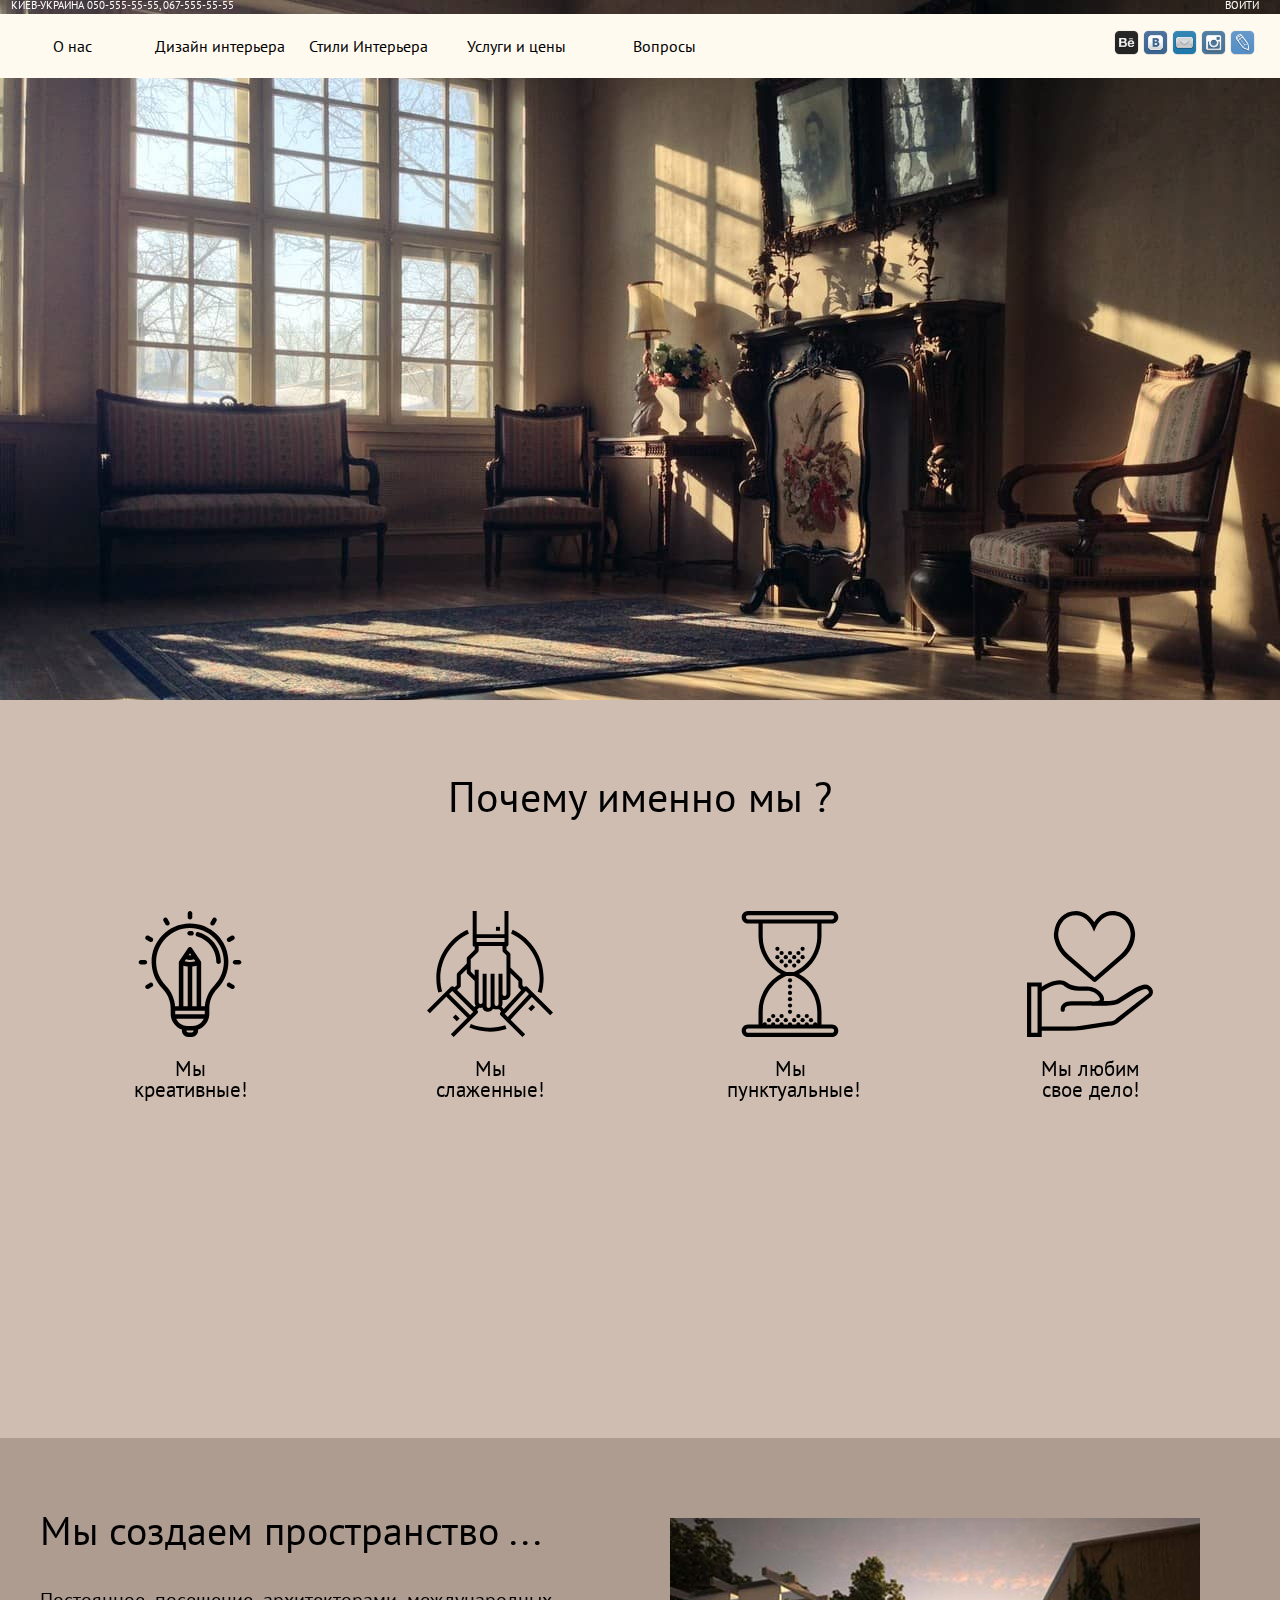
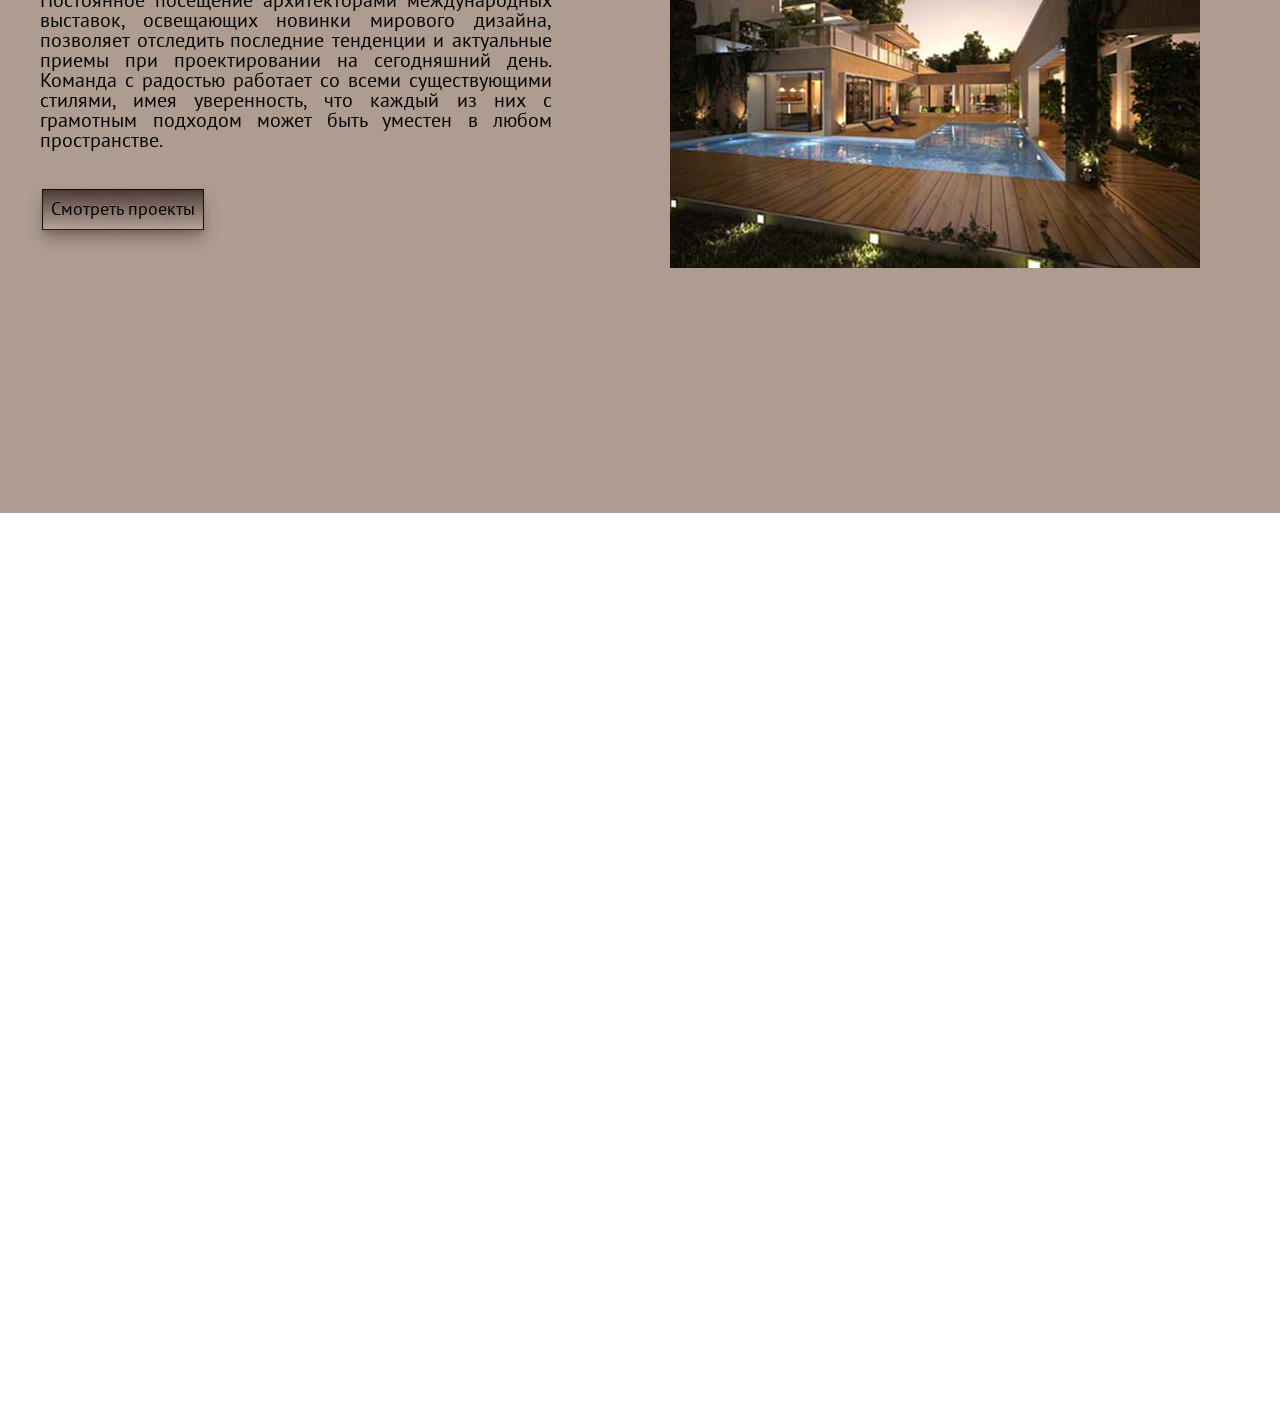
<file: index.html>
<! DOCTYPE html>
<html>
<head>
    <title></title>
    <meta charset="utf-8">
    <link rel="stylesheet" href="css/index.css">
    <link rel="stylesheet" href="css/reset.css">
    <link rel="stylesheet" href="css/animate.css">
    <link rel="stylesheet" href="css/reg.css">
    <link rel="Stylesheet" type="text/css" href="css/smoothDivScroll.css"/>
</head>

<body>

<div class="general">

    <div class="subject">Киев-Украина<a href="#"> 050-555-55-55</a>, <a href="#">067-555-55-55</a>
    </div>

    <div id="enterButton"><a href="#">Войти</a></div>

    <div class="description" id="description1">

        <ul class="main_button">
            <li class="buttonMenu"><a href="#">О нас</a></li>
            <li class="buttonMenu"><a href="#">Дизайн интерьера</a></li>
            <li class="buttonMenu"><a href="#">Стили Интерьера</a></li>
            <li class="buttonMenu"><a href="#">Услуги и цены</a></li>
            <li class="buttonMenu"><a href="#">Вопросы</a></li>
        </ul>

        <div class="image_container">
            <img class="soc" src="images/behance_2.png">
            <img class="soc" src="images/vk.png">
            <img class="soc" src="images/mail.png">
            <img class="soc" src="images/instagram.png">
            <img class="soc" src="images/livejournal.png">
        </div>
    </div>

    <div id="loginWindow">
        <div id="container">
            <form>
                <label for="name">Логин:</label>
                <input type="name">
                <label for="username">Пароль:</label>
                <p><a href="#">Забыли пароль?</a></p>
                <input type="password">
                <div id="lower">
                    <input type="checkbox"><label class="check" for="checkbox">Запомнить меня</label>
                    <input type="submit" value="Войти">
                    <input type="submit" value="Отмена">

                </div>
            </form>
        </div>
    </div>

    <div class="list">

        <div class="text">
        <p>Почему именно мы ?</p>
         </div>

    <div class="ability">
        <div class="card"><img src="images/1.svg"><div class="slog">Мы креативные!</div></div>
        <div class="card"><img src="images/teamwork.svg"><div class="slog">Мы слаженные!</div></div>
        <div class="card"><img src="images/hourglass.svg"><div class="slog">Мы пунктуальные!</div></div>
        <div class="card"><img src="images/heart.svg"><div class="slog">Мы любим свое дело!</div></div>
    </div>
    </div >

    <div class="list2">
        <div class="generalImage"><img src="images/generalImage.jpg"></div>
        <div class="blog">Мы создаем пространство ...</div>
        <div class="blog2">Постоянное посещение архитекторами международных выставок, освещающих новинки мирового дизайна,
            позволяет отследить последние тенденции и актуальные приемы при проектировании на сегодняшний день.
            Команда с радостью работает со всеми существующими стилями, имея уверенность, что каждый из них с грамотным подходом
            может быть уместен в любом пространстве.</div>

            <a class="buttons" href='#' >Смотреть проекты</a>
    </div>

    <div class="list3">
        <video autoplay loop muted class="bgvideo" id="bgvideo">
            <source src="video/Water%20-%203967.mp4" type="video/mp4">
            </video>

    </div>


<script>
    document.getElementById("enterButton").addEventListener("click", function() {
        document.getElementById('loginWindow').style.display = 'block';
    }, false);
</script>

</body>
</html>
</file>
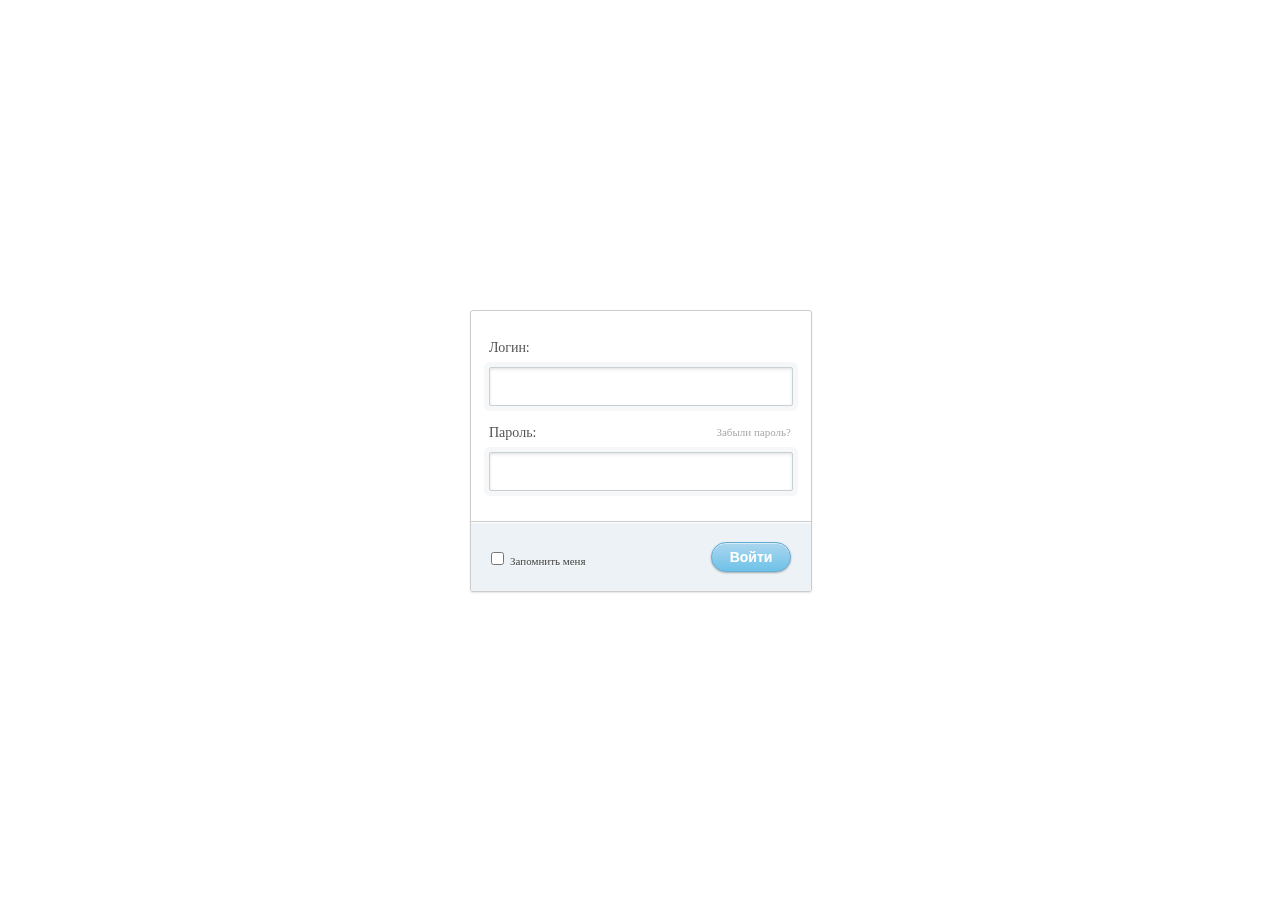
<file: reg.html>
<!DOCTYPE html>
<head>
	<meta charset="utf-8">
	<meta http-equiv="X-UA-Compatible" content="IE=edge,chrome=1">
	<title>Регистрация</title>
	<link rel="stylesheet" href="css/reset.css">
	<link rel="stylesheet" href="css/animate.css">
	<link rel="stylesheet" href="css/reg.css">
</head>
<body>


    <div class="vladmaxi-top">
        <a href="#" target="_blank"></a>
        <span class="right">
        <a href="#"></a>
        </span>
    <div class="clr"></div>
    </div>

	<div id="container">
		<form>
			<label for="name">Логин:</label>
			<input type="name">
			<label for="username">Пароль:</label>
			<p><a href="#">Забыли пароль?</a></p>
			<input type="password">
			<div id="lower">
				<input type="checkbox"><label class="check" for="checkbox">Запомнить меня</label>
				<input type="submit" value="Войти">
			</div>
		</form>
	</div>
</body>
</html>
</file>
<file: css/index.css>
@import url('https://fonts.googleapis.com/css?family=PT+Sans');
@import url('https://fonts.googleapis.com/css?family=Roboto+Condensed');
.general{
    background: url(../images/background.jpg) no-repeat;
    background-size: cover;
    height: 100%;

}
a{color: white; /* ���� ������ */
}
a:visited {
    color: white; /* ���� ���������� ������ */
}
a:active {
    color: white; /* ���� �������� ������ */

}
.subject{
    display: inline;
    width: 230px;
    color: white;
    font-family: 'PT Sans', sans-serif;
    text-transform: uppercase;
    font-size: 11px;
    float: left;
    padding-left: 1em;
}

#enterButton{
    color: white;
    font-family: 'PT Sans', sans-serif;
    text-transform: uppercase;
    font-size: 11px;
    display: inline;
    float: right;
    width:5em;

}

.soc{
    width: 25px;
    height: 25px;

}

.description{
    position: fixed;
    top: 1.5%;
    float: left;
    background: #fffaf0;
    width: 100%;
    height: 4em;

}
.main_button{
    display: inline-block;
    list-style: none;
    margin: 0;
    padding: 0;
}

.main_button li {
    /*border: solid red;*/
    width: 150px;
    display: inline-block;
    height: 4em;
    font-size: 16px;
    margin-left: -3px;
    margin-right: -3px;
}

.main_button li a{
    display: block;
    line-height: 4em;
    /*border: solid blue;*/
    color: black;
    height: 4em;
    text-align: center;
    font-family: 'PT Sans', sans-serif;
    text-decoration: none;
    transition: all 400ms ease-in;
}

.main_button li a:hover {
    background: rgba(135, 99, 83, 0.4);
}

.image_container{
    float: right;
    width: 150px;
    height: 26px;
    padding: 1em;
    display: inline;

}
.footer {
    position: absolute;
    left: 0;
    bottom: 0;
    width: 100%;
    height: 3%;
    background: rgba(255,255,255,0.4);
    font-family: 'Roboto Condensed', sans-serif;
}
/*.footer1{*/
/*margin-left: 1%;*/

/*}*/

#loginWindow{
    display: none;
    position: absolute;
    top: 200px;
    left: 500px;
    width: 400px;
    height: 300px;
    border-top-left-radius: 15px;
    border-bottom-right-radius: 15px;
}

.list{
    display: inline-block;
    height: 82%;
    background: #cfbdb1;
    width: 100%;
    margin-top: 53.8%;
    font-family: 'PT Sans', sans-serif;
    font-size: 21px;
    text-align: center;
}

.text{
    margin: 6% auto 0;
    width: 15em;
    text-align: center;
    font-size: 2em;
    padding-bottom: 1.7em;
}

.card{
    height: 6em;
    width: 6em;
    display: inline-block;
    margin: 1em 4em;
}

.slog{
margin-top: 1em;
}

.list2{
    display: inline-block;
    height: 75%;
    background: #ae9c90;
    width: 100%;
}

.generalImage{
    float: right;
    margin-top: 80px;
    margin-right: 80px;
}

.blog{
    font-family: 'PT Sans', sans-serif;
    font-size: 40px;
    width: 50%;
    margin-top: 1.8em;
    margin-left: 1em;
}

.blog2 {
    width: 40%;
    font-family: 'PT Sans', sans-serif;
    font-size: 20px;
    text-align: justify;
    padding: 40px;
}

.buttonList2 {
    width: 14%;
    height: 10%;
    background: #382825;
    margin-left: 40px;
}
.buttonList2 li{
    text-align: center;
    color: #c7d0d2;
    font-family: 'PT Sans', sans-serif;
    font-size: 18px;
}

a.buttons {
    position: absolute;
    margin-left: 32pt;
    width: 160px;
    height: 30px;
    text-decoration: none;
    padding-top: 9px;
    color: black ;
    text-align: center;
    line-height: 20px;
    display: block;
    font-family: 'PT Sans', sans-serif;
    font-size: 18px;
}

a.buttons:not(.active) {
    box-shadow: inset 0 1px 1px rgba(78, 61, 56, 0.8), inset 0 -1px 0px rgba(233, 164, 151, 0.2), 0 9px 16px 0 rgba(0, 0, 0, 0.3), 0 4px 3px 0 rgba(132, 115, 98, 0.3), 0 0 0 1px #1e0b07;
    background-image: linear-gradient(#4e3d38, #b7a599);
    text-shadow: 0 0 21px rgba(174, 156, 144, 0.5), 0 -1px 0 #847362;
}

a.buttons:not(.active):hover,
a.buttons:not(.active):focus {
    transition: color 200ms linear, text-shadow 500ms linear;
    color: #fff;
    text-shadow: 0 0 21px rgba(255, 235, 211, 0.5), 0 0 10px rgba(223, 206, 228, 0.4), 0 0 2px #4e3d38;
}
a.buttons:not(:hover) {
    transition: 0.6s;
}


.list3 {
    display: inline-block;
    height: 100%;
    background: #cf2439;
    width: 100%;
    background: url('');
    background-size: cover;
}

.bgvideo {
    position: fixed;
    right: 0;
    bottom: 0;
    min-width: 100%;
    min-height: 100%;
    width: auto;
    height: auto;
    z-index: -9999;
}
</file>
<file: css/smoothDivScroll.css>
﻿.scrollingHotSpotLeft{
	min-width: 75px;
	width: 10%;
	height: 100%;
	background-image: url(../images/big_transparent.gif);
	background-repeat: repeat;
	background-position: center center;
	position: absolute;
	z-index: 200;
	left: 0;
	cursor: url(../images/cursors/cursor_arrow_left.png), url(../images/cursors/cursor_arrow_left.cur),w-resize;
}

.scrollingHotSpotLeftVisible
{
	background-image: url(../images/arrow_left.gif);				
	background-color: #fff;
	background-repeat: no-repeat;
	opacity: 0.35; 
	-moz-opacity: 0.35;
	filter: alpha(opacity = 35); 
	zoom: 1; 
}


.scrollingHotSpotRight
{
	min-width: 75px;
	width: 10%;
	height: 100%;
	background-image: url(../images/big_transparent.gif);
	background-repeat: repeat;
	background-position: center center;
	position: absolute;
	z-index: 200;
	right: 0;
	cursor: url(../images/cursors/cursor_arrow_right.png), url(../images/cursors/cursor_arrow_right.cur),e-resize;
}


.scrollingHotSpotRightVisible
{
	background-image: url(../images/arrow_right.gif);
	background-color: #fff;
	background-repeat: no-repeat;
	opacity: 0.35;
	filter: alpha(opacity = 35);
	-moz-opacity: 0.35;
	zoom: 1;
}


.scrollWrapper
{
	position: relative;
	overflow: hidden;
	width: 100%;
	height: 100%;
}

.scrollableArea
{
	position: relative;
	width: auto;
	height: 100%;
}
</file>
<file: css/reg.css>
@import url(animate.css);


::selection {
 	color: #fff;
 	text-shadow: none;
 	background: #444;
}

::-moz-selection {
 	color: #fff;
 	text-shadow: none;
 	background: #444;
}

#container {
	position: fixed;
	width: 340px;
	height: 280px;
	top: 50%;
	left: 50%;
	margin-top: -140px;
	margin-left: -170px;
	background: #fff;
	border-radius: 3px;
	border: 1px solid #ccc;
	box-shadow: 0 1px 2px rgba(0, 0, 0, .1);
	-webkit-animation-name: bounceIn;
	-webkit-animation-fill-mode: both;
	-webkit-animation-duration: 1s;
	-webkit-animation-iteration-count: 1;
	-webkit-animation-timing-function: linear;
	-moz-animation-name: bounceIn;
	-moz-animation-fill-mode: both;
	-moz-animation-duration: 1s;
	-moz-animation-iteration-count: 1;
	-moz-animation-timing-function: linear;
	animation-name: bounceIn;
	animation-fill-mode: both;
	animation-duration: 1s;
	animation-iteration-count: 1;
	animation-timing-function: linear;
}

form {
	margin: 0 auto;
	margin-top: 20px;
}

label {
	color: #555;
	display: inline-block;
	margin-left: 18px;
	padding-top: 10px;
	font-size: 14px;
}

p a {
	font-size: 11px;
	color: #aaa;
	float: right;
	margin-top: -13px;
	margin-right: 20px;
	-webkit-transition: all .4s ease;
	-moz-transition: all .4s ease;
	transition: all .4s ease;
}

p a:hover {
	color: #555;
}

input {
	font-family: "Helvetica Neue", Helvetica, sans-serif;
	font-size: 12px;
	outline: none;
}

input[type=name],
input[type=password] {
	color: #777;
	padding-left: 10px;
	margin: 10px;
	margin-top: 12px;
	margin-left: 18px;
	width: 290px;
	height: 35px;
	border: 1px solid #c7d0d2;
	border-radius: 2px;
	box-shadow: inset 0 1.5px 3px rgba(190, 190, 190, .4), 0 0 0 5px #f5f7f8;
	-webkit-transition: all .4s ease;
	-moz-transition: all .4s ease;
	transition: all .4s ease;
}

input[type=name]:hover,
input[type=password]:hover {
	border: 1px solid #b6bfc0;
	box-shadow: inset 0 1.5px 3px rgba(190, 190, 190, .7), 0 0 0 5px #f5f7f8;
}

input[type=name]:focus,
input[type=password]:focus {
	border: 1px solid #a8c9e4;
	box-shadow: inset 0 1.5px 3px rgba(190, 190, 190, .4), 0 0 0 5px #e6f2f9;
}

#lower {
	background: #ecf2f5;
	width: 100%;
	height: 69px;
	margin-top: 20px;
	box-shadow: inset 0 1px 1px #fff;
	border-top: 1px solid #ccc;
	border-bottom-right-radius: 3px;
	border-bottom-left-radius: 3px;
}

input[type=checkbox] {
	margin-left: 20px;
	margin-top: 30px;
}

.check {
	margin-left: 3px;
	font-size: 11px;
	color: #444;
	text-shadow: 0 1px 0 #fff;
}

input[type=submit] {
	float: right;
	margin-right: 20px;
	margin-top: 20px;
	width: 80px;
	height: 30px;
	font-size: 14px;
	font-weight: bold;
	color: #fff;
	background-image: -webkit-gradient(linear, left top, left bottom, from(#acd6ef), to(#6ec2e8));
	background-image: -moz-linear-gradient(top left 90deg, #acd6ef 0%, #6ec2e8 100%);
	background-image: linear-gradient(top left 90deg, #acd6ef 0%, #6ec2e8 100%);
	border-radius: 30px;
	border: 1px solid #66add6;
	box-shadow: 0 1px 2px rgba(0, 0, 0, .3), inset 0 1px 0 rgba(255, 255, 255, .5);
	cursor: pointer;
}

input[type=submit]:hover {
	background-image: -webkit-gradient(linear, left top, left bottom, from(#b6e2ff), to(#6ec2e8));
	background-image: -moz-linear-gradient(top left 90deg, #b6e2ff 0%, #6ec2e8 100%);
	background-image: linear-gradient(top left 90deg, #b6e2ff 0%, #6ec2e8 100%);
}

input[type=submit]:active {
	background-image: -webkit-gradient(linear, left top, left bottom, from(#6ec2e8), to(#b6e2ff));
	background-image: -moz-linear-gradient(top left 90deg, #6ec2e8 0%, #b6e2ff 100%);
	background-image: linear-gradient(top left 90deg, #6ec2e8 0%, #b6e2ff 100%);
}
/* ����� ���� vladmaxi, ����� ������� */
.vladmaxi-top{
	line-height: 24px;
	font-size: 11px;
	background: #eee;
	text-transform: uppercase;
	z-index: 9999;
	position: fixed;
	top:0;
	left:0;
	width:100%;
	font-family: calibri;
	font-size: 13px;
	box-shadow: 1px 0px 2px rgba(0,0,0,0.2);
	-webkit-animation: slideOut 0.5s ease-in-out 0.3s backwards;
}
@-webkit-keyframes slideOut{
	0%{top:-30px; opacity: 0;}
	100%{top:0px; opacity: 1;}
}

.vladmaxi-top a{
	padding: 0px 10px;
	letter-spacing: 1px;
	color: #333;
	text-shadow: 0px 1px 1px #fff;
	display: block;
	float: left;
}
.vladmaxi-top a:hover{
	background: #fff;
}
.vladmaxi-top span.right{
	float: right;
}
.vladmaxi-top span.right a{
	float: left;
	display: block;
}

header{
	padding: 20px 30px 20px 30px;
	margin: 100px 20px 10px 20px;
	position: relative;
	display: block;
	text-shadow: 1px 1px 1px rgba(0,0,0,0.2);
    text-align: center;
}
header h1{
	position: relative;
	color: #6ec2e8;
	font-weight: 700;
	font-style: normal;
	font-size: 30px;
	padding: 0px 0px 5px 0px;
	text-shadow: 1px 1px 0 #000;
}
</file>
